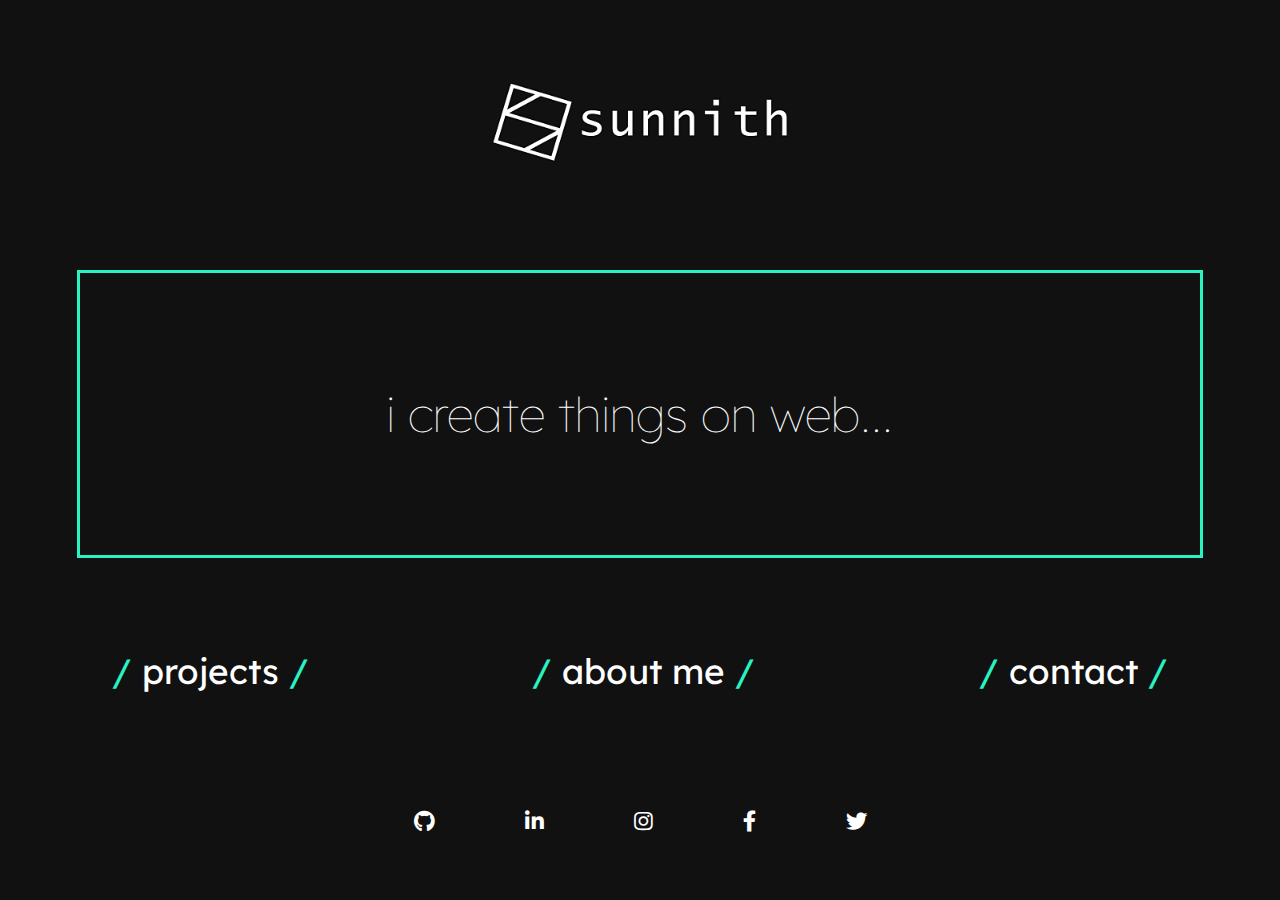
<file: index.html>
<!DOCTYPE html>
<html lang="en">
  <head>
    <meta charset="UTF-8" />
    <meta
      name="viewport"
      content="width=device-width, initial-scale=1.0,shrink-to-fit=no"
    />
    <meta http-equiv="X-UA-Compatible" content="ie=edge" />
    <meta
      name="keywords"
      content="sunnith portfolio, sunnith website, sunnith, sunny,sunnith, sunnith kumar, sunnith_, ch.sunnithkumar1@gmail.com, sunnithvygna@gmail.com, sunnith0, website, portfolio, html, css, javascript,node.js, python,machine learning,adobe photoshop"
    />
    <meta name="description" content="portfolio site of sunnith" />
    <meta name="author" content="sunnith" />
    <meta name="robots" content="index,follow" />
    <title>Sunnith Portfolio</title>
    <link rel="icon" href="images/sunnithwebicon.png" />
    <link rel="stylesheet" href="/css/main.css" />
    <link
      href="https://fonts.googleapis.com/css?family=Bungee+Inline&display=swap"
      rel="stylesheet"
    />
    <link
      href="https://fonts.googleapis.com/css?family=Lexend+Deca&display=swap"
      rel="stylesheet"
    />
    <link
      href="https://cdnjs.cloudflare.com/ajax/libs/font-awesome/5.11.2/css/all.css"
      rel="stylesheet"
    />
  </head>
  <body>
    <div class="home-page">
      <div class="headings">
        <div class="img">
          <img class="image" src="/images/slbbg.png" alt="######" />
        </div>
        <div class="left">
          <h2 id="sub-heading">i create things on web...</h2>
        </div>
      </div>
      <div class="links">
        <a href="projects.html" class="link"
          ><span>/</span> projects <span>/</span></a
        >
        <a href="about.html" class="link"
          ><span>/</span> about me <span>/</span></a
        >
        <a href="contact.html" class="link"
          ><span>/</span> contact <span>/</span></a
        >
      </div>

      <!-- footer -->

      <footer class="footer">
        <a href="https://github.com/sunnithch" target="_blank"
          ><i class="fab fa-github fa-lg icons"></i
        ></a>
        <a
          href="https://www.linkedin.com/in/sunnith-ch-91453b166"
          target="_blank"
          ><i class="fab fa-linkedin-in fa-lg icons"></i
        ></a>
        <a href="https://www.instagram.com/sunnith_/" target="_blank"
          ><i class="fab fa-instagram fa-lg icons"></i
        ></a>
        <a href="https://www.facebook.com/sunnith0" target="_blank"
          ><i class="fab fa-facebook-f fa-lg icons"></i
        ></a>
        <a href="https://twitter.com/Sunnith_" target="_blank"
          ><i class="fab fa-twitter fa-lg icons"></i
        ></a>
      </footer>
    </div>
  </body>
</html>
</file>
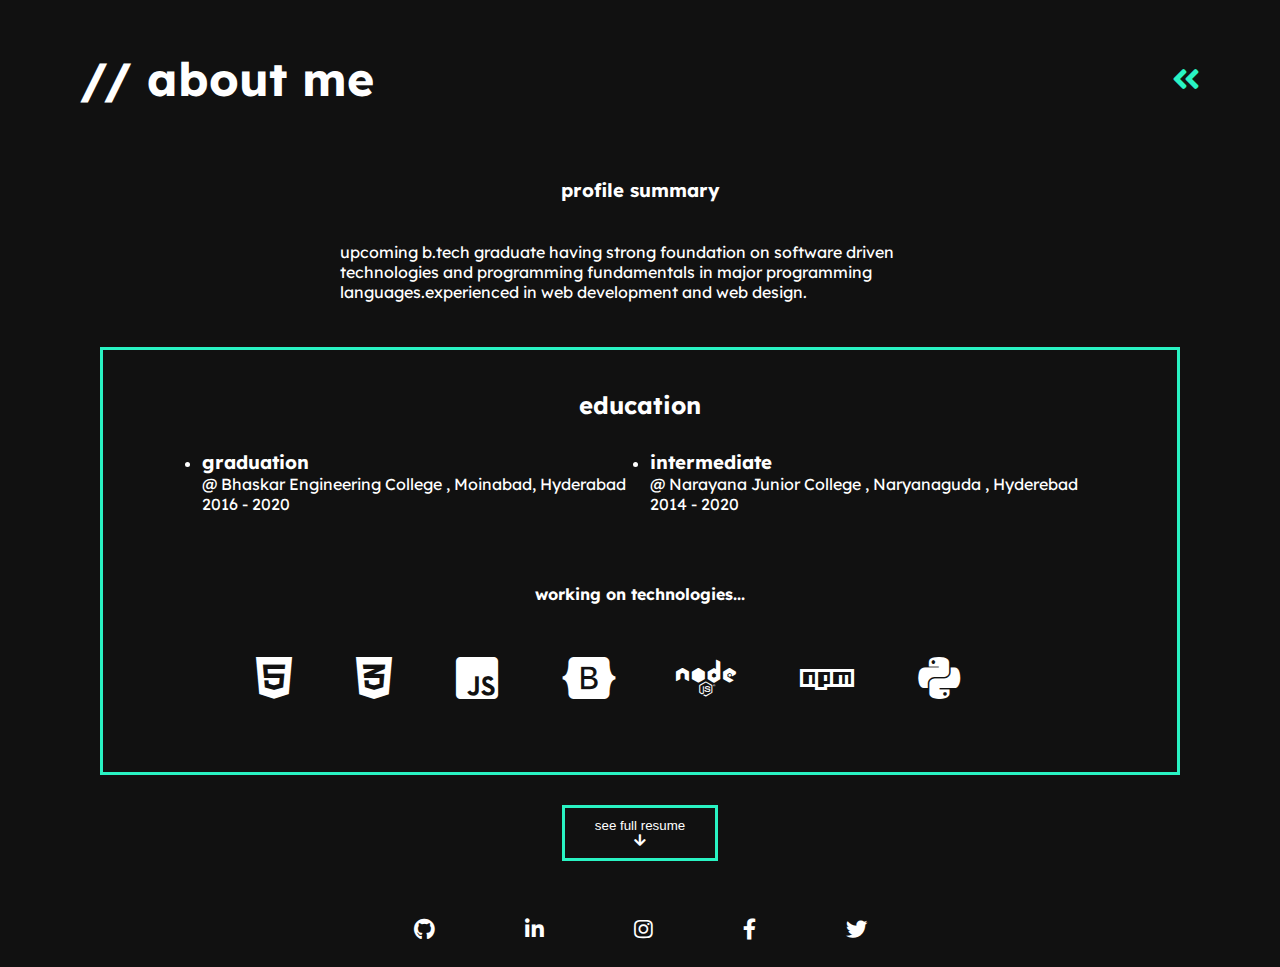
<file: about.html>
<!DOCTYPE html>
<html lang="en">
  <head>
    <meta charset="UTF-8" />
    <meta name="viewport" content="width=device-width, initial-scale=1.0" />
    <meta http-equiv="X-UA-Compatible" content="ie=edge" />
    <meta name="robots" content="index,follow" />
    <title>Sunnith Portfolio</title>
    <link rel="stylesheet" href="/css/main.css" />
    <link rel="icon" href="images/sunnithwebicon.png" />
    <link
      href="https://fonts.googleapis.com/css?family=Bungee+Inline&display=swap"
      rel="stylesheet"
    />
    <link
      href="https://fonts.googleapis.com/css?family=Lexend+Deca&display=swap"
      rel="stylesheet"
    />
    <link
      href="https://cdnjs.cloudflare.com/ajax/libs/font-awesome/5.11.2/css/all.css"
      rel="stylesheet"
    />
  </head>
  <body>
    <!-- skills -->

    <div class="about-page">
      <div class="heading">
        <h2 class="about">// about me</h2>
        <a href="index.html"><i class="fas fa-angle-double-left fa-2x"></i></a>
      </div>

      <div class="desc">
        <h3 class="summ">profile summary</h3>
        <p class="summ">
          upcoming b.tech graduate having strong foundation on software driven
          technologies and programming fundamentals in major programming
          languages.experienced in web development and web design.
        </p>
      </div>
      <div class="border">
        <div class="left">
          <div class="first">
            <h2>education</h2>
          </div>
          <div class="second">
            <div class="gard inner">
              <li><h3>graduation</h3></li>
              <p>@ Bhaskar Engineering College , Moinabad, Hyderabad</p>
              <p>2016 - 2020</p>
            </div>

            <div class="inter inner">
              <li><h3>intermediate</h3></li>
              <p>@ Narayana Junior College , Naryanaguda , Hyderebad</p>
              <p>2014 - 2020</p>
            </div>
          </div>
        </div>

        <div class="techs">
          <div class="head"><h4>working on technologies...</h4></div>
          <div class="iconss">
            <div class="first">
              <i class="fab fa-html5 fa-3x icns"></i>
              <i class="fab fa-css3-alt fa-3x icns"></i>
              <i class="fab fa-js-square fa-3x icns"></i>
              <i class="fab fa-bootstrap fa-3x icns"></i>
            </div>
            <div class="second">
              <i class="fab fa-node fa-3x icns"></i>
              <i class="fab fa-npm fa-3x icns"></i>
              <i class="fab fa-python fa-3x icns"></i>
              <i class="fab fa-adobe fa-3x icns"></i>
            </div>
          </div>
        </div>
      </div>
      <div class="btn">
        <a href="images/Sunnith resume.pdf" target="_blank">
          <button>
            <p>see full resume</p>
            <i class="fas fa-arrow-down"></i></button
        ></a>
      </div>
    </div>

    <!-- footer -->

    <footer class="footer">
      <a href="https://github.com/sunnithch" target="_blank"
        ><i class="fab fa-github fa-lg icons"></i
      ></a>
      <a href="https://www.linkedin.com/in/sunnith-ch-91453b166" target="_blank"
        ><i class="fab fa-linkedin-in fa-lg icons"></i
      ></a>
      <a href="https://www.instagram.com/sunnith_/" target="_blank"
        ><i class="fab fa-instagram fa-lg icons"></i
      ></a>
      <a href="https://www.facebook.com/sunnith0" target="_blank"
        ><i class="fab fa-facebook-f fa-lg icons"></i
      ></a>
      <a href="https://twitter.com/Sunnith_" target="_blank"
        ><i class="fab fa-twitter fa-lg icons"></i
      ></a>
    </footer>
  </body>
</html>
</file>
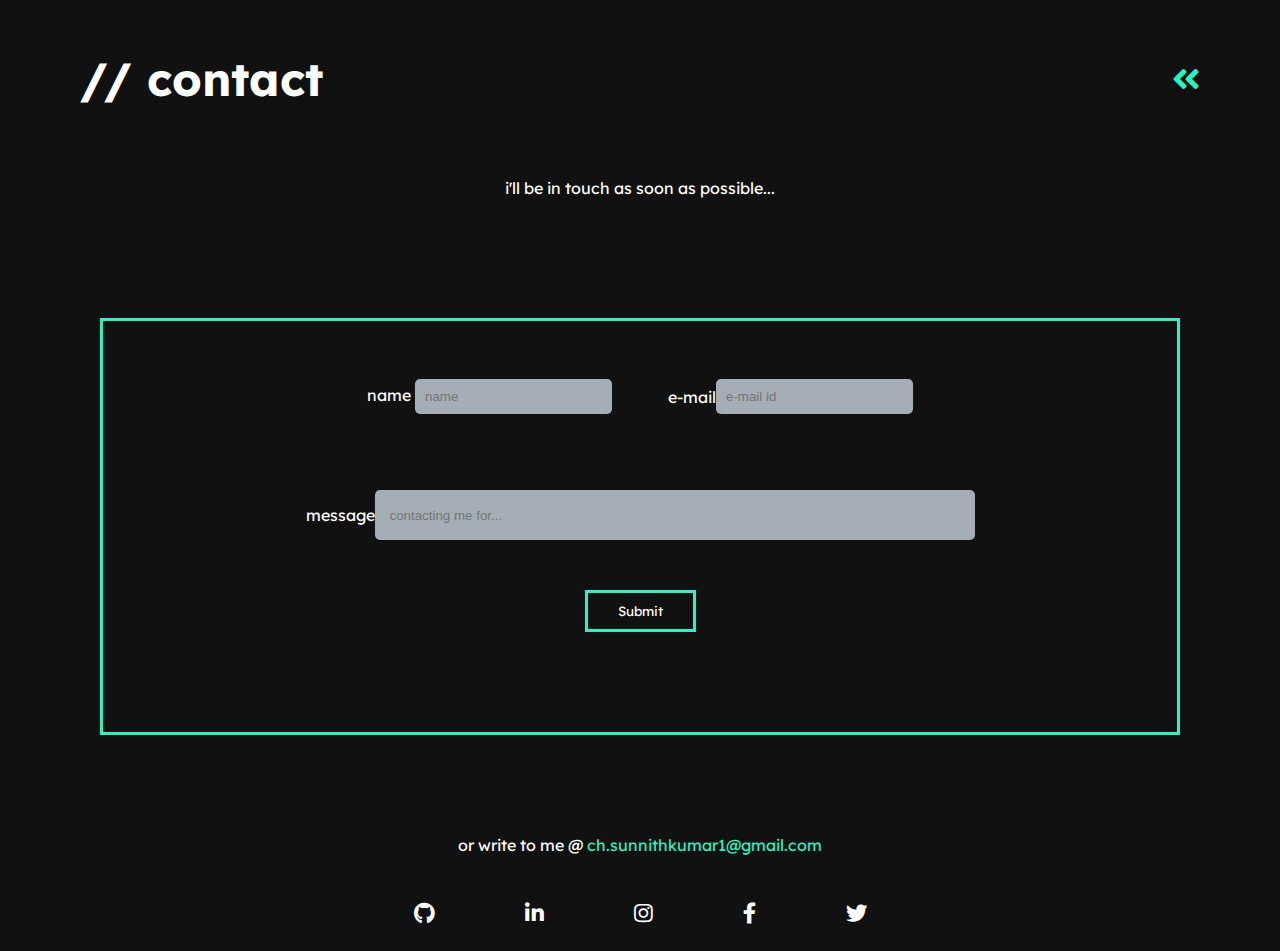
<file: contact.html>
<!DOCTYPE html>
<html lang="en">
  <head>
    <meta charset="UTF-8" />
    <meta name="viewport" content="width=device-width, initial-scale=1.0" />
    <meta http-equiv="X-UA-Compatible" content="ie=edge" />
    <meta name="robots" content="index,follow" />
    <title>Sunnith Portfolio</title>
    <link rel="stylesheet" href="/css/main.css" />
    <link rel="icon" href="images/sunnithwebicon.png" />
    <link
      href="https://fonts.googleapis.com/css?family=Bungee+Inline&display=swap"
      rel="stylesheet"
    />
    <link
      href="https://fonts.googleapis.com/css?family=Lexend+Deca&display=swap"
      rel="stylesheet"
    />
    <link
      href="https://cdnjs.cloudflare.com/ajax/libs/font-awesome/5.11.2/css/all.css"
      rel="stylesheet"
    />
  </head>

  <body>
    <!-- contact -->

    <div class="contact-page">
      <div class="heading">
        <h2>// contact</h2>
        <a href="index.html"><i class="fas fa-angle-double-left fa-2x"></i></a>
      </div>

      <div class="desc">
        <p>i'll be in touch as soon as possible...</p>
      </div>

      <form name="conctact" class="form"  method="post" data-netlify="true">
        <div class="first-half">
          <div class="name top">
          name
            <input type="text" class="name" name="name" id="name" placeholder="name" />
          </div>

          <div class="email top">
          e-mail
            <input
              type="email"
              class="email"
              name="email" id="email"
              placeholder="e-mail id"
            />
          </div>
        </div>
        <div class="msg">
          <label for="msg">message</label>
          <input
            name="message" id="message"
            id="msg"
            cols="30"
            rows="10"
            placeholder="contacting me for..."
          ></input>
        </div>
        <div class="submit-btn"><input type="submit" name="submit" value="Submit" /></div>
      </form>

      <div class="email">
        <p>or write to me @ <a href="mailto:ch.sunnithkumar1@gmail.com" target="_blank" rel="noopener noreferrer">ch.sunnithkumar1@gmail.com</a></p>
      </div>
   

    <!-- footer -->

    <footer class="footer">
      <a href="https://github.com/sunnithch" target="_blank"
        ><i class="fab fa-github fa-lg icons"></i
      ></a>
      <a
        href="https://www.linkedin.com/in/sunnith-ch-91453b166"
        target="_blank"
        ><i class="fab fa-linkedin-in fa-lg icons"></i
      ></a>
      <a href="https://www.instagram.com/sunnith_/" target="_blank"
        ><i class="fab fa-instagram fa-lg icons"></i
      ></a>
      <a href="https://www.facebook.com/sunnith0" target="_blank"
        ><i class="fab fa-facebook-f fa-lg icons"></i
      ></a>
      <a href="https://twitter.com/Sunnith_" target="_blank"
        ><i class="fab fa-twitter fa-lg icons"></i
      ></a>
    </footer>
   </div>
  
  </body>
</html>
</file>
<file: css/main.css>
.contact-page .heading {
  padding: 50px 80px;
  display: -webkit-box;
  display: -ms-flexbox;
  display: flex;
  -webkit-box-orient: horizontal;
  -webkit-box-direction: normal;
      -ms-flex-direction: row;
          flex-direction: row;
  -webkit-box-align: center;
      -ms-flex-align: center;
          align-items: center;
  -webkit-box-pack: justify;
      -ms-flex-pack: justify;
          justify-content: space-between;
}

.contact-page .heading h2 {
  font-size: 2.9rem;
}

.contact-page .heading a {
  text-decoration: none;
  color: #29f3c3;
}

@media screen and (max-width: 920px) {
  .contact-page .heading {
    padding: 25px 40px;
  }
  .contact-page .heading h2 {
    font-size: 35px;
  }
}

@media screen and (max-width: 480px) {
  .contact-page .heading {
    padding: 25px 20px;
  }
  .contact-page .heading h2 {
    font-size: 25px;
  }
}

.contact-page .desc {
  display: -webkit-box;
  display: -ms-flexbox;
  display: flex;
  -webkit-box-align: center;
      -ms-flex-align: center;
          align-items: center;
  -webkit-box-pack: center;
      -ms-flex-pack: center;
          justify-content: center;
  padding: 20px;
}

@media screen and (max-width: 920px) {
  .contact-page .desc {
    padding-top: 30px;
  }
}

.contact-page .form {
  border: 3px solid #29f3c3;
  margin: 100px;
  padding: 100px;
  padding-top: 0px;
  display: -webkit-box;
  display: -ms-flexbox;
  display: flex;
  -webkit-box-orient: vertical;
  -webkit-box-direction: normal;
      -ms-flex-direction: column;
          flex-direction: column;
  -webkit-box-align: center;
      -ms-flex-align: center;
          align-items: center;
  -webkit-box-pack: center;
      -ms-flex-pack: center;
          justify-content: center;
}

.contact-page .form .submit-btn {
  padding-top: 50px;
}

.contact-page .form .submit-btn input {
  background: #111111;
  color: white;
  padding: 10px 30px;
  border: 3px solid #29f3c3;
  font-family: "Lexend Deca", sans-serif;
}

.contact-page .form .first-half {
  padding: 30px 0px;
  display: -webkit-box;
  display: -ms-flexbox;
  display: flex;
  -webkit-box-orient: horizontal;
  -webkit-box-direction: normal;
      -ms-flex-direction: row;
          flex-direction: row;
}

.contact-page .form .first-half .top {
  padding: 28px;
}

.contact-page .form .first-half input {
  background-color: #a5aeb7;
  border-width: 0;
  border-radius: 5px;
  padding: 10px;
}

.contact-page .form .msg {
  padding: 18px;
  padding-bottom: 0px;
  display: -webkit-box;
  display: -ms-flexbox;
  display: flex;
  -webkit-box-orient: horizontal;
  -webkit-box-direction: normal;
      -ms-flex-direction: row;
          flex-direction: row;
  -webkit-box-align: center;
      -ms-flex-align: center;
          align-items: center;
}

.contact-page .form .msg input {
  background-color: #a5aeb7;
  border-width: 0;
  border-radius: 5px;
  width: 600px;
  height: 50px;
  padding: 15px;
}

@media screen and (max-width: 920px) {
  .contact-page .form {
    margin-top: 40px;
    margin: 10px;
    padding: 20px 10px;
  }
  .contact-page .form .first-half {
    padding-bottom: 0px;
    -webkit-box-orient: vertical;
    -webkit-box-direction: normal;
        -ms-flex-direction: column;
            flex-direction: column;
  }
  .contact-page .form .first-half .top {
    padding: 30px 0px;
  }
  .contact-page .form .msg {
    padding: 30px;
  }
  .contact-page .form .msg input {
    background-color: #a5aeb7;
    border-width: 0;
    border-radius: 5px;
    padding: 10px;
    width: 250px;
  }
}

.email {
  display: -webkit-box;
  display: -ms-flexbox;
  display: flex;
  -webkit-box-align: center;
      -ms-flex-align: center;
          align-items: center;
  -webkit-box-pack: center;
      -ms-flex-pack: center;
          justify-content: center;
  padding-bottom: 20px;
}

.email a {
  text-decoration: none;
  color: #29f3c3;
}

.footer {
  padding: 10px 0;
  display: -webkit-box;
  display: -ms-flexbox;
  display: flex;
  -webkit-box-align: center;
      -ms-flex-align: center;
          align-items: center;
  -webkit-box-pack: center;
      -ms-flex-pack: center;
          justify-content: center;
}

.footer a {
  text-decoration: none;
  color: white;
}

.footer .icons {
  margin: 0 25px;
  padding: 20px;
}

.footer .icons:hover {
  cursor: pointer;
  border-bottom: 3px solid #29f3c3;
}

@media screen and (max-width: 920px) {
  .footer .icons {
    margin: 0 10px;
    padding: 10px;
    border-bottom: 3px solid #29f3c3;
  }
}

@media screen and (max-width: 480px) {
  .footer .icons {
    margin: 0 12px;
    padding: 10px 10px;
    border-bottom: 3px solid #29f3c3;
  }
}

.about-page .heading {
  padding: 50px 80px;
  display: -webkit-box;
  display: -ms-flexbox;
  display: flex;
  -webkit-box-orient: horizontal;
  -webkit-box-direction: normal;
      -ms-flex-direction: row;
          flex-direction: row;
  -webkit-box-align: center;
      -ms-flex-align: center;
          align-items: center;
  -webkit-box-pack: justify;
      -ms-flex-pack: justify;
          justify-content: space-between;
}

.about-page .heading h2 {
  font-size: 2.9rem;
}

.about-page .heading a {
  text-decoration: none;
  color: #29f3c3;
}

@media screen and (max-width: 920px) {
  .about-page .heading {
    padding: 25px 40px;
  }
  .about-page .heading h2 {
    font-size: 35px;
  }
}

@media screen and (max-width: 480px) {
  .about-page .heading {
    padding: 25px 20px;
  }
  .about-page .heading h2 {
    font-size: 25px;
  }
}

.about-page .desc {
  display: -webkit-box;
  display: -ms-flexbox;
  display: flex;
  -webkit-box-orient: vertical;
  -webkit-box-direction: normal;
      -ms-flex-direction: column;
          flex-direction: column;
  -webkit-box-align: center;
      -ms-flex-align: center;
          align-items: center;
  -webkit-box-pack: center;
      -ms-flex-pack: center;
          justify-content: center;
  padding: 0px;
  padding-bottom: 25px;
}

.about-page .desc .summ {
  padding: 20px;
  width: 50vw;
  display: -webkit-box;
  display: -ms-flexbox;
  display: flex;
  -webkit-box-pack: center;
      -ms-flex-pack: center;
          justify-content: center;
  -webkit-box-align: center;
      -ms-flex-align: center;
          align-items: center;
}

@media screen and (max-width: 920px) {
  .about-page .desc .summ {
    width: 80vw;
  }
}

@media screen and (max-width: 480px) {
  .about-page .desc .summ {
    width: 95vw;
  }
}

.about-page .border {
  border: 3px solid #29f3c3;
  padding-top: 20px;
  margin: 0px 100px;
}

@media screen and (max-width: 920px) {
  .about-page .border {
    padding-top: 30px;
    margin: 0px 10px;
  }
}

.about-page .left {
  display: -webkit-box;
  display: -ms-flexbox;
  display: flex;
  -webkit-box-orient: vertical;
  -webkit-box-direction: normal;
      -ms-flex-direction: column;
          flex-direction: column;
  -webkit-box-align: center;
      -ms-flex-align: center;
          align-items: center;
  padding-top: 20px;
}

.about-page .left .first {
  padding-bottom: 20px;
}

.about-page .left .second {
  display: -webkit-box;
  display: -ms-flexbox;
  display: flex;
  -webkit-box-orient: horizontal;
  -webkit-box-direction: normal;
      -ms-flex-direction: row;
          flex-direction: row;
  -webkit-box-pack: justify;
      -ms-flex-pack: justify;
          justify-content: space-between;
  width: 70vw;
  padding: 10px;
}

@media screen and (max-width: 920px) {
  .about-page .left .second {
    width: 80vw;
    padding: 10px 0px;
  }
}

@media screen and (max-width: 480px) {
  .about-page .left .second {
    -webkit-box-orient: vertical;
    -webkit-box-direction: normal;
        -ms-flex-direction: column;
            flex-direction: column;
    padding-left: 20px;
  }
}

.about-page .techs {
  padding: 40px;
  display: -webkit-box;
  display: -ms-flexbox;
  display: flex;
  -webkit-box-orient: vertical;
  -webkit-box-direction: normal;
      -ms-flex-direction: column;
          flex-direction: column;
  -webkit-box-pack: center;
      -ms-flex-pack: center;
          justify-content: center;
  -webkit-box-align: center;
      -ms-flex-align: center;
          align-items: center;
}

.about-page .techs .head {
  padding: 20px;
}

.about-page .techs .iconss {
  display: -webkit-box;
  display: -ms-flexbox;
  display: flex;
  -webkit-box-orient: horizontal;
  -webkit-box-direction: normal;
      -ms-flex-direction: row;
          flex-direction: row;
}

.about-page .techs .icns {
  padding: 30px;
}

@media screen and (max-width: 920px) {
  .about-page .techs .head {
    padding: 0px;
  }
}

.about-page .btn {
  padding: 30px 0px;
  display: -webkit-box;
  display: -ms-flexbox;
  display: flex;
  -webkit-box-orient: vertical;
  -webkit-box-direction: normal;
      -ms-flex-direction: column;
          flex-direction: column;
  -webkit-box-align: center;
      -ms-flex-align: center;
          align-items: center;
}

.about-page .btn button {
  background: #111111;
  color: white;
  padding: 10px 30px;
  border: 3px solid #29f3c3;
}

.project-page .heading {
  padding: 50px 80px;
  display: -webkit-box;
  display: -ms-flexbox;
  display: flex;
  -webkit-box-orient: horizontal;
  -webkit-box-direction: normal;
      -ms-flex-direction: row;
          flex-direction: row;
  -webkit-box-align: center;
      -ms-flex-align: center;
          align-items: center;
  -webkit-box-pack: justify;
      -ms-flex-pack: justify;
          justify-content: space-between;
}

.project-page .heading h2 {
  font-size: 2.9rem;
}

.project-page .heading a {
  text-decoration: none;
  color: #29f3c3;
}

@media screen and (max-width: 920px) {
  .project-page .heading {
    padding: 25px 40px;
  }
  .project-page .heading h2 {
    font-size: 35px;
  }
}

@media screen and (max-width: 480px) {
  .project-page .heading {
    padding: 25px 20px;
  }
  .project-page .heading h2 {
    font-size: 25px;
  }
}

.project-page .projects {
  border: 3px solid #29f3c3;
  padding-top: 20px;
  margin: 0px 100px;
  display: -webkit-box;
  display: -ms-flexbox;
  display: flex;
  -webkit-box-align: center;
      -ms-flex-align: center;
          align-items: center;
  -webkit-box-pack: center;
      -ms-flex-pack: center;
          justify-content: center;
  -webkit-box-orient: vertical;
  -webkit-box-direction: normal;
      -ms-flex-direction: column;
          flex-direction: column;
}

.project-page .projects hr {
  height: 3px;
  color: #29f3c3;
  background-color: #29f3c3;
  border: none;
  width: 10vw;
}

@media screen and (max-width: 920px) {
  .project-page .projects {
    padding-top: 30px;
    margin: 0px 10px;
    margin-bottom: 40px;
  }
  .project-page .projects hr {
    width: 30vw;
  }
}

.project-page .projects .proj1 {
  display: -webkit-box;
  display: -ms-flexbox;
  display: flex;
  -webkit-box-orient: horizontal;
  -webkit-box-direction: normal;
      -ms-flex-direction: row;
          flex-direction: row;
  -webkit-box-align: center;
      -ms-flex-align: center;
          align-items: center;
  -webkit-box-pack: center;
      -ms-flex-pack: center;
          justify-content: center;
}

.project-page .projects .proj1 img {
  margin: 30px;
  width: 20vw;
}

.project-page .projects .proj1 .paras {
  margin: 30px;
}

@media screen and (max-width: 920px) {
  .project-page .projects .proj1 {
    -webkit-box-orient: vertical;
    -webkit-box-direction: normal;
        -ms-flex-direction: column;
            flex-direction: column;
  }
}

@media screen and (max-width: 480px) {
  .project-page .projects .proj1 {
    -webkit-box-orient: vertical;
    -webkit-box-direction: normal;
        -ms-flex-direction: column;
            flex-direction: column;
  }
  .project-page .projects .proj1 img {
    margin: 30px;
    width: 70vw;
  }
}

.project-page .projects .proj2 {
  display: -webkit-box;
  display: -ms-flexbox;
  display: flex;
  -webkit-box-orient: horizontal;
  -webkit-box-direction: normal;
      -ms-flex-direction: row;
          flex-direction: row;
  -webkit-box-align: center;
      -ms-flex-align: center;
          align-items: center;
  -webkit-box-pack: center;
      -ms-flex-pack: center;
          justify-content: center;
}

.project-page .projects .proj2 img {
  margin: 30px;
  width: 20vw;
}

.project-page .projects .proj2 .paras {
  margin: 30px;
}

@media screen and (max-width: 920px) {
  .project-page .projects .proj2 {
    -webkit-box-orient: vertical;
    -webkit-box-direction: normal;
        -ms-flex-direction: column;
            flex-direction: column;
  }
  .project-page .projects .proj2 img {
    margin: 30px;
    width: 50vw;
  }
}

@media screen and (max-width: 480px) {
  .project-page .projects .proj2 {
    -webkit-box-orient: vertical;
    -webkit-box-direction: reverse;
        -ms-flex-direction: column-reverse;
            flex-direction: column-reverse;
  }
  .project-page .projects .proj2 img {
    margin: 30px;
    width: 70vw;
  }
}

* {
  padding: 0;
  margin: 0;
  -webkit-box-sizing: border-box;
          box-sizing: border-box;
}

html {
  font-family: "Lexend Deca", sans-serif;
  background: #111111;
  color: white;
  overflow-x: hidden;
}

.home-page {
  color: white;
  height: 80vh;
}

.home-page .headings {
  display: -webkit-box;
  display: -ms-flexbox;
  display: flex;
  -webkit-box-orient: vertical;
  -webkit-box-direction: normal;
      -ms-flex-direction: column;
          flex-direction: column;
  -webkit-box-align: center;
      -ms-flex-align: center;
          align-items: center;
}

.home-page .img {
  height: 30vh;
}

.home-page .image {
  width: 500px;
  padding: 75px 90px;
}

@media screen and (max-width: 920px) {
  .home-page .image {
    padding: 40px 130px;
  }
}

@media screen and (max-width: 420px) {
  .home-page .image {
    padding: 70px 160px;
  }
}

.home-page .left {
  border: 3px solid #29f3c3;
  width: 88vw;
  height: 32vh;
  display: -webkit-box;
  display: -ms-flexbox;
  display: flex;
  -webkit-box-align: center;
      -ms-flex-align: center;
          align-items: center;
  -webkit-box-pack: center;
      -ms-flex-pack: center;
          justify-content: center;
}

.home-page .left h2 {
  font-size: 3rem;
  font-weight: 100;
}

.home-page .left #sub-heading {
  -webkit-box-align: center;
      -ms-flex-align: center;
          align-items: center;
  -webkit-box-pack: center;
      -ms-flex-pack: center;
          justify-content: center;
}

@media screen and (max-width: 920px) {
  .home-page .left h2 {
    font-size: 30px;
  }
}

@media screen and (max-width: 480px) {
  .home-page .left h2 {
    font-size: 25px;
  }
}

.home-page a {
  color: white;
  text-decoration: none;
}

.home-page .links {
  height: 25vh;
  padding: 10px 0px;
  display: -webkit-box;
  display: -ms-flexbox;
  display: flex;
  -webkit-box-align: center;
      -ms-flex-align: center;
          align-items: center;
  -ms-flex-pack: distribute;
      justify-content: space-around;
}

.home-page .links .link {
  padding: 50px;
  font-size: 35px;
}

.home-page .links .link span {
  color: #29f3c3;
}

@media screen and (max-width: 920px) {
  .home-page .links .link {
    font-size: 24px;
    padding: 18px;
  }
}

@media screen and (max-width: 480px) {
  .home-page .links .link {
    font-size: 16px;
    padding: 20px 10px;
  }
}
/*# sourceMappingURL=main.css.map */
</file>
